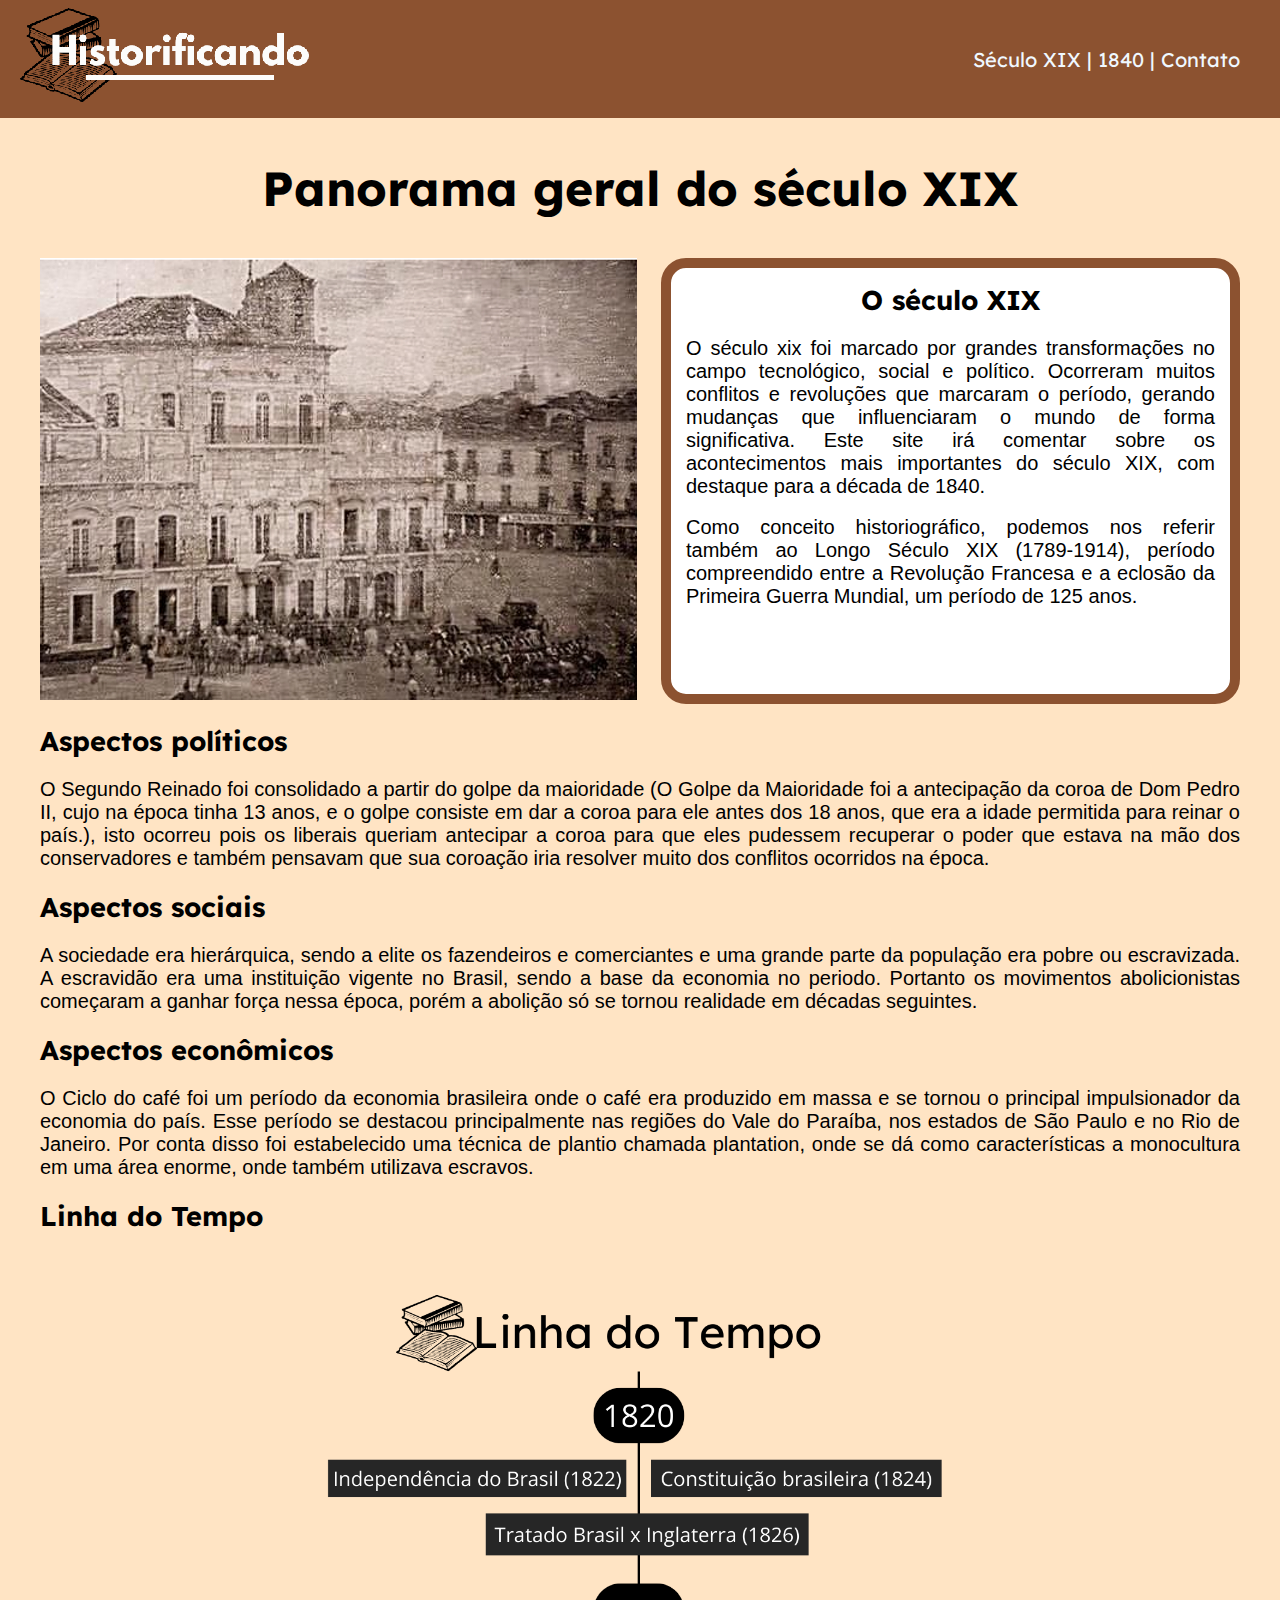
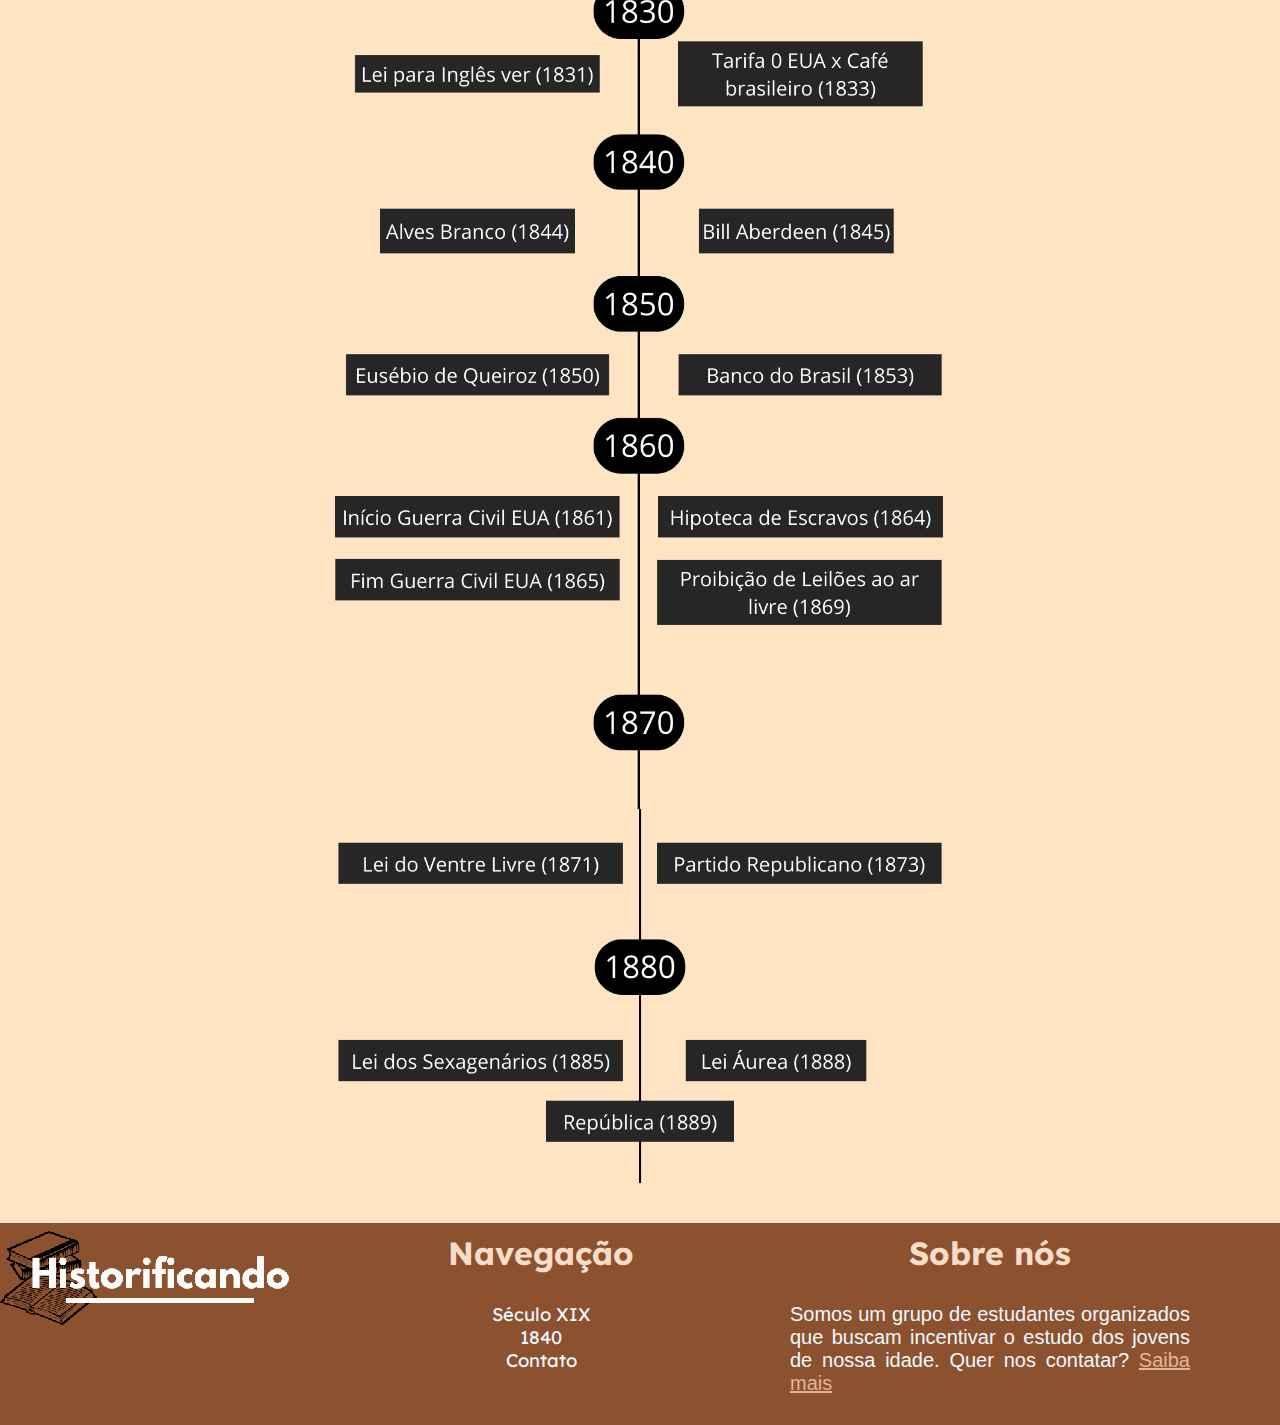
<file: Index.html>
<!DOCTYPE html>
<html lang="pt-br">

<head>
        <meta charset="UTF-8">
        <meta name="viewport" content="width=device-width, initial-scale=1.0">
        <title>Página inicial</title>
        <link rel="stylesheet" href="./CSS/style.css">
</head>

<body>
        <header>
                <div id="cabecalho">
                        <div id="logo">
                                <img src="IMAGENS/Logo Site 1840.png" alt="Logo do grupo 'Historificando', com livros e a palavra 'Historificando' com letras 
                                grandes e brancas">
                        </div>
                        <div id="links-cabecalho">
                                <nav>
                                        <a href="index.html">Século XIX </a> |
                                        <a href="content.html"> 1840 </a> |
                                        <a href="contato.html">Contato</a>
                                </nav>
                        </div>
                </div>
        </header>

        <main>
                <h1>Panorama geral do século XIX</h1>
                <div id="introducao">   
                        <div id="cont_1">
                                <img src="IMAGENS/década40.png" alt="">
                        </div>
                        <div id="cont_2">
                                <h2 id="subtitulo">O século XIX</h2>
                                <p>O século xix foi marcado por grandes transformações no campo tecnológico, social e político.
                                Ocorreram muitos conflitos e revoluções que marcaram o período, gerando mudanças que
                                influenciaram o mundo de forma significativa. Este site irá comentar sobre os
                                acontecimentos mais importantes do século XIX, com destaque para a década de 1840.
                                </p>
                                <br>
                                <p>Como conceito historiográfico, podemos nos referir também ao Longo Século XIX (1789-1914),
                                período compreendido entre a Revolução Francesa e a eclosão da Primeira Guerra Mundial,
                                um período de 125 anos.
                                </p>
                        </div>
                </div>
                <section>
                        <h2>Aspectos políticos</h2>
                        <p>O Segundo Reinado foi consolidado a partir do golpe da maioridade (O Golpe da Maioridade foi
                                a antecipação da coroa de Dom Pedro II, cujo na época tinha 13 anos, e o golpe consiste
                                em dar a coroa para ele antes dos 18 anos, que era a idade permitida para reinar o
                                país.), isto ocorreu pois os liberais queriam antecipar a coroa para que eles pudessem
                                recuperar o poder que estava na mão dos conservadores e também pensavam que sua coroação
                                iria resolver muito dos conflitos ocorridos na época.
                        </p>
                        
                </section>
                <section>
                        <h2>Aspectos sociais</h2>
                        <p>A sociedade era hierárquica, sendo a elite os fazendeiros e comerciantes e uma grande parte
                                da população era pobre ou escravizada. A escravidão era uma instituição vigente no
                                Brasil, sendo a base da economia no periodo. Portanto os movimentos abolicionistas
                                começaram a ganhar força nessa época, porém a abolição só se tornou realidade em décadas
                                seguintes.
                        </p>
                        
                </section>
                <section>
                        <h2>Aspectos econômicos</h2>
                        <p>O Ciclo do café foi um período da economia brasileira onde o café era produzido em massa e se
                                tornou o principal impulsionador da economia do país. Esse período se destacou
                                principalmente nas regiões do Vale do Paraíba, nos estados de São Paulo e no Rio de
                                Janeiro. Por conta disso foi estabelecido uma técnica de plantio chamada plantation,
                                onde se dá como características a monocultura em uma área enorme, onde também utilizava
                                escravos.
                        </p>
                        
                </section>
                <section>
                        <h2>Linha do Tempo</h2>
                        <div id="linha_do_tempo">
                                <img src="IMAGENS/linha_1.png" alt="Linha do tempo com informações a respeito do século XIX no período compreendido entre 1820 a 1889">
                                <img src="IMAGENS/linha_2.png" alt="Linha do tempo com informações a respeito do século XIX no período compreendido entre 1820 a 1889">
                        </div>
                </section>
        </main>
        
        <footer>
                <div> <img src="IMAGENS/Logo Site 1840.png" alt="Logo do grupo 'Historificando', com fundo marrom e letras na cor branca. Está escrito 'Historificando' e existem livros atrás da imagem"></div>
                <div>   
                        <h3>Navegação</h3>
                        <nav>
                                <div id="links-footer">
                                        <a href="index.html">Século XIX</a>
                                        <a href="content.html">1840</a>
                                        <a href="contato.html">Contato</a>
                                </div>
                        </nav>
                </div>
                <div id="sobrenos">
                        <h3>Sobre nós</h3>
                        <p>Somos um grupo de estudantes organizados que buscam incentivar o estudo dos jovens de nossa idade. Quer nos contatar? <a href="contato.html">Saiba mais</a></p>
                </div>
        </footer>

</body>

</html>
</file>
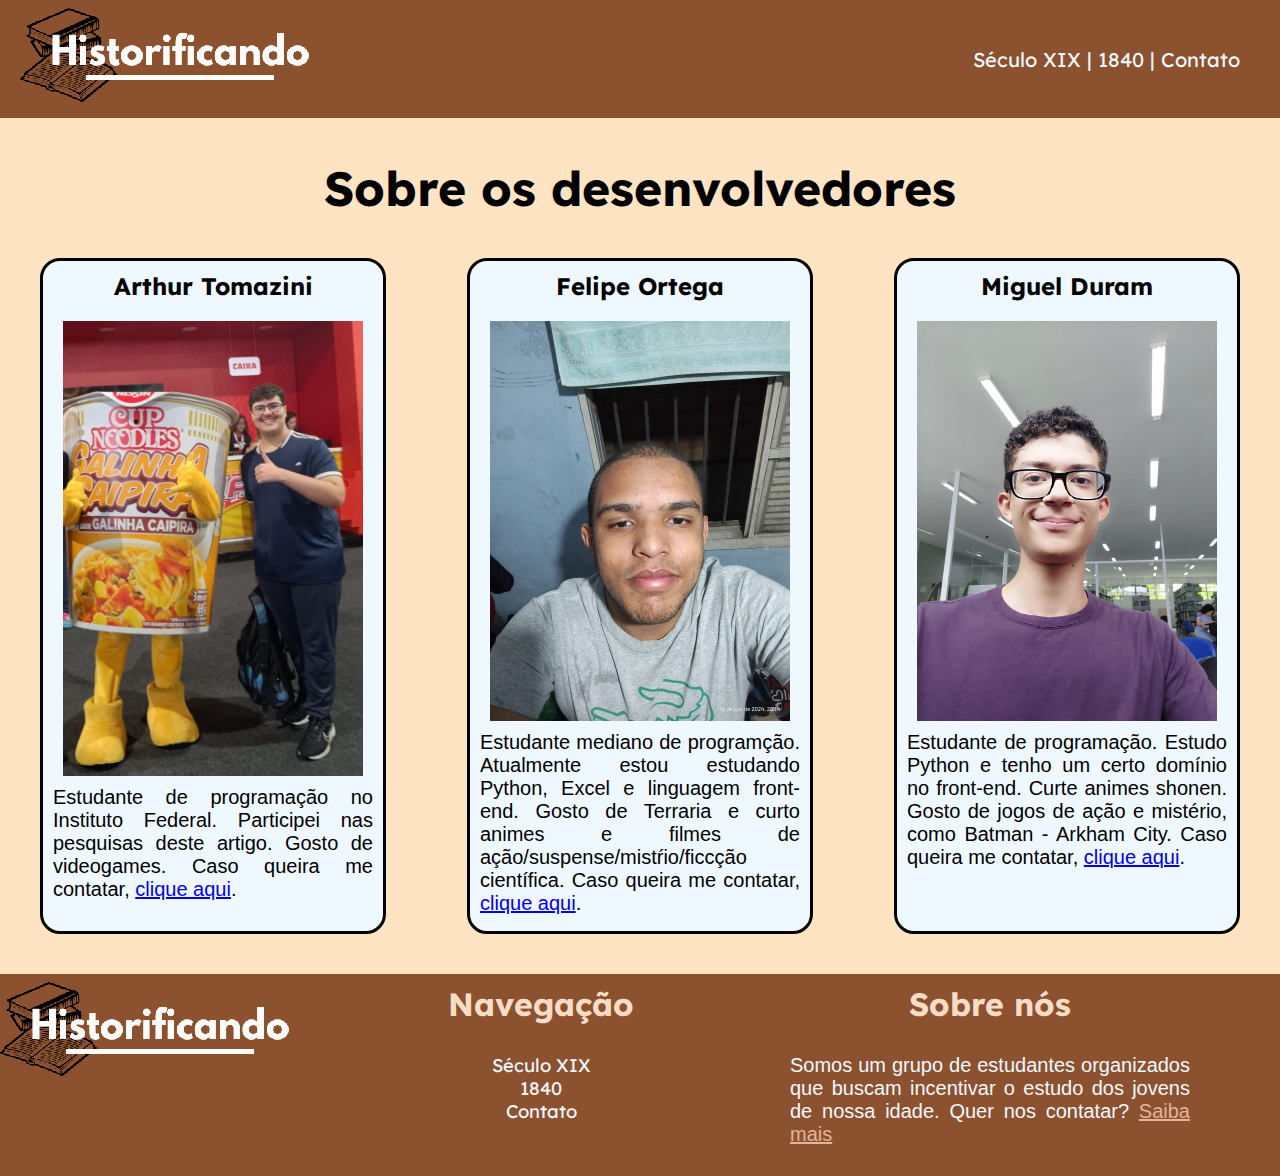
<file: contato.html>
<!DOCTYPE html>
<html lang="pt-br">
<head>
        <meta charset="UTF-8">
        <meta name="viewport" content="width=device-width, initial-scale=1.0">
        <title>Contato</title>
        <link rel="stylesheet" href="./CSS/style.css">
</head>
<body>
        <header>
                <div id="cabecalho">
                        <div id="logo">
                                <img src="IMAGENS/Logo Site 1840.png" alt="Logo do grupo 'Historificando', com livros e a palavra 'Historificando' com letras 
                                grandes e brancas">
                        </div>
                        <div id="links-cabecalho">
                                <nav>
                                        <a href="index.html">Século XIX </a> |
                                        <a href="content.html"> 1840 </a> |
                                        <a href="contato.html">Contato</a>
                                </nav>
                        </div>
                </div>
        </header>

        <main>
                <h1>Sobre os desenvolvedores</h1>

                <div id="bloco_devs">
                        <div class="devs">
                                <h3>Arthur Tomazini</h3>
                                <img src="IMAGENS/arthurr.jpg" alt="Imagem de Arthur, garoto de 16 anos ao lado de um Cop Nuddles Ambulante. Vestindo uma camisa azul, óculos e uma caça azul e uma mochila azul">
                                <p>Estudante de programação no Instituto Federal. Participei nas pesquisas deste artigo. Gosto de videogames. Caso queira me contatar, <a href="https://instagram.com/">clique aqui</a>.</p>
                        </div>
                        <div class="devs">
                                <h3>Felipe Ortega</h3>
                                <img src="IMAGENS/felipe.jpg" alt="Felipe, garoto de 17 anos com cabelo raspado e um sorriso marcantes. Não usa óculos. Ao fundo da imagem está situada uma janela.">
                                <p>Estudante mediano de programção. Atualmente estou estudando Python, Excel e linguagem front-end. Gosto de Terraria e curto animes e filmes de ação/suspense/mistŕio/ficcção científica. Caso queira me contatar, <a href="https:/instagram.com/">clique aqui</a>.</p>
                        </div>
                        <div class="devs">
                                <h3>Miguel Duram</h3>
                                <img src="IMAGENS/miguel.jpg" alt="Miguel, garoto de 16 anos com cabelo cacheado, óculos, camisa roxa. Ao fundo, uma biblioteca, com uma janela de vidro.">
                                <p>Estudante de programação. Estudo Python e tenho um certo domínio no front-end. Curte animes shonen. Gosto de jogos de ação e mistério, como Batman - Arkham City. Caso queira me contatar, <a href="https:/instagram.com">clique aqui</a>.</p>
                        </div>
                </div>
        
        </main>

        <footer>
                <div> <img src="IMAGENS/Logo Site 1840.png" alt="Logo do grupo 'Historificando', com fundo marrom e letras na cor branca. Está escrito 'Historificando' e existem livros atrás da imagem"></div>
                <div>   
                        <h3>Navegação</h3>
                        <nav>
                                <div id="links-footer">
                                        <a href="index.html">Século XIX</a>
                                        <a href="content.html">1840</a>
                                        <a href="contato.html">Contato</a>
                                </div>
                        </nav>
                </div>
                <div id="sobrenos">
                        <h3>Sobre nós</h3>
                        <p>Somos um grupo de estudantes organizados que buscam incentivar o estudo dos jovens de nossa idade. Quer nos contatar? <a href="contato.html">Saiba mais</a></p>
                </div>
        </footer>
        
</body>
</html>
</file>
<file: CSS/style.css>
@charset "utf-8";
@import url('https://fonts.googleapis.com/css2?family=Lexend:wght@100..900&display=swap');

* {
    margin: 0;
    padding: 0;
}
body {
    background-color: bisque;
}
main {
    margin: 0 auto;
    width: 1200px;
    margin-bottom: 40px;
}
h1, h2, h3 {
    font-family: Lexend, sans-serif;
}

p {
    text-align: justify;
    font-family: sans-serif;
    font-size: 1.25rem;
}
h1 {
    text-align: center;
    margin-bottom: 40px;
    font-size: 3rem;
}
h2 {
    margin-bottom: 20px;
}
#linha_do_tempo {
    display: flex;
    flex-direction: column;
}
#linha_do_tempo img {
    width: 650px;
    margin: 0 auto;
}
#transicao hr{
    height: 3px;
    background-color: #000;
    margin-bottom: 20px;
}
#quadrante_aberdeen {
    display: flex;
    align-items:flex-start;
    justify-content: space-between;
}
#quadrante_alves {
    display: flex;
    align-items: flex-start;
    justify-content: space-between;
    margin-bottom: 30px;
}
section h2{
    margin-top: 20px;
}
.devs {
    display: flex;
    flex-direction: column;
    padding: 10px;
    border: 3px solid #000;
    max-width: 350px;
    border-radius: 20px;
    height: 650px;
    background-color: aliceblue;
}
#bloco_devs {
    display: flex;
    align-items: center;
    justify-content: space-between;
}
.devs h3 {
    text-align: center;
}
.devs img {
    width: 300px;
    margin-top: -10px;
    margin-bottom: 10px;
    margin: -10px auto 10px auto;
}
.devs p {
    width: 320px;
    margin: 0 auto;
}
#quadrante_aberdeen img{
    width: 450px;
    
}
h2 {
    font-size: 1.7rem;
}
h3 {
    font-size: 1.5rem;
    margin-bottom: 30px;
}
#quadrante_alves img{
    width: 2100px;
}
#content_aberdeen {
    width: 650px;

}
#content_alves {
    width: 650px;
}
#introducao {
    display: flex;
    gap: 1.5rem;
    margin-bottom: 20px;
}
#subtitulo {
    text-align: center;
}
#cabecalho {
    display: flex;
    align-items: center;
    justify-content: space-between;
    margin-bottom: 40px;
    background-color: #8c5230;
}
#links-cabecalho {
    font-family: Lexend, sans-serif;
    font-size: 1.25rem;
    color: aliceblue;
    margin-right: 40px;
}
#links-cabecalho a{
    color: aliceblue;
    text-decoration: none;
}
#links-cabecalho a:hover {
    color: rgb(173, 181, 187);
}
#logo {
    margin-left: 20px;
}
footer {
    display: flex;
    justify-content: space-between;
    background-color: #8c5230;
}
#links-footer {
    display: flex;
    flex-direction: column;
    text-align: center;
    margin-top: 10px;
    margin-bottom: 25px;
}
#links-footer a {
    font-family: Lexend, sans-serif;
    color: aliceblue;
    font-size: 1.15rem;
    text-decoration: none;
}
#links-footer a:hover {
    color: rgb(173, 181, 187);
}

#sobrenos {
    margin-right: 90px;
    max-width: 400px;
    margin-bottom: 30px;
}
#sobrenos p{
    color: aliceblue;
}
#sobrenos p a{
    color: #e2b49a;
}
#sobrenos p a:hover{
    color: #b9937c;

}
#sobrenos h3 {
    text-align: center;
}

footer h3{
    margin-top: 10px;
    color: rgb(247, 220, 199);
    font-size: 2rem;
}
#cont_2 {
    border: 10px solid #8c5230;
    background: rgb(255, 255, 255);
    border-radius: 25px;
    padding: 15px;
}
</file>
